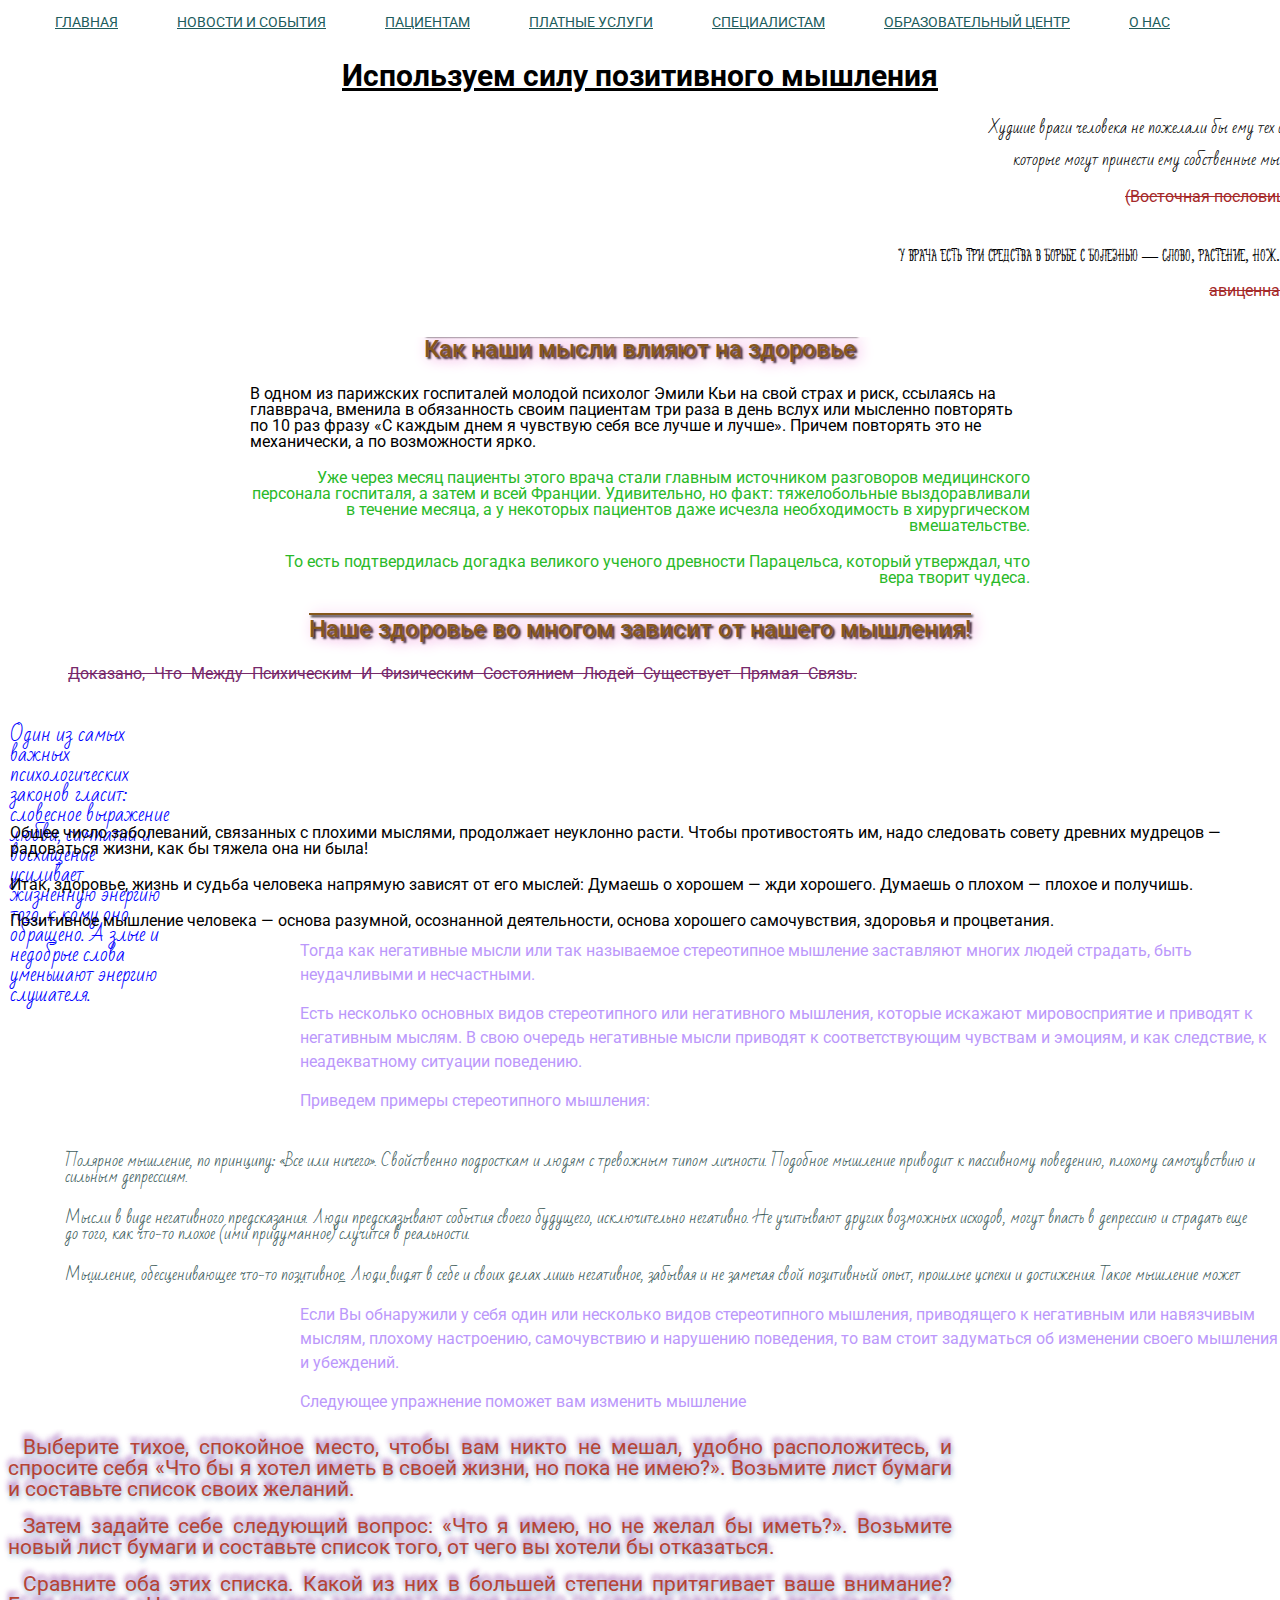
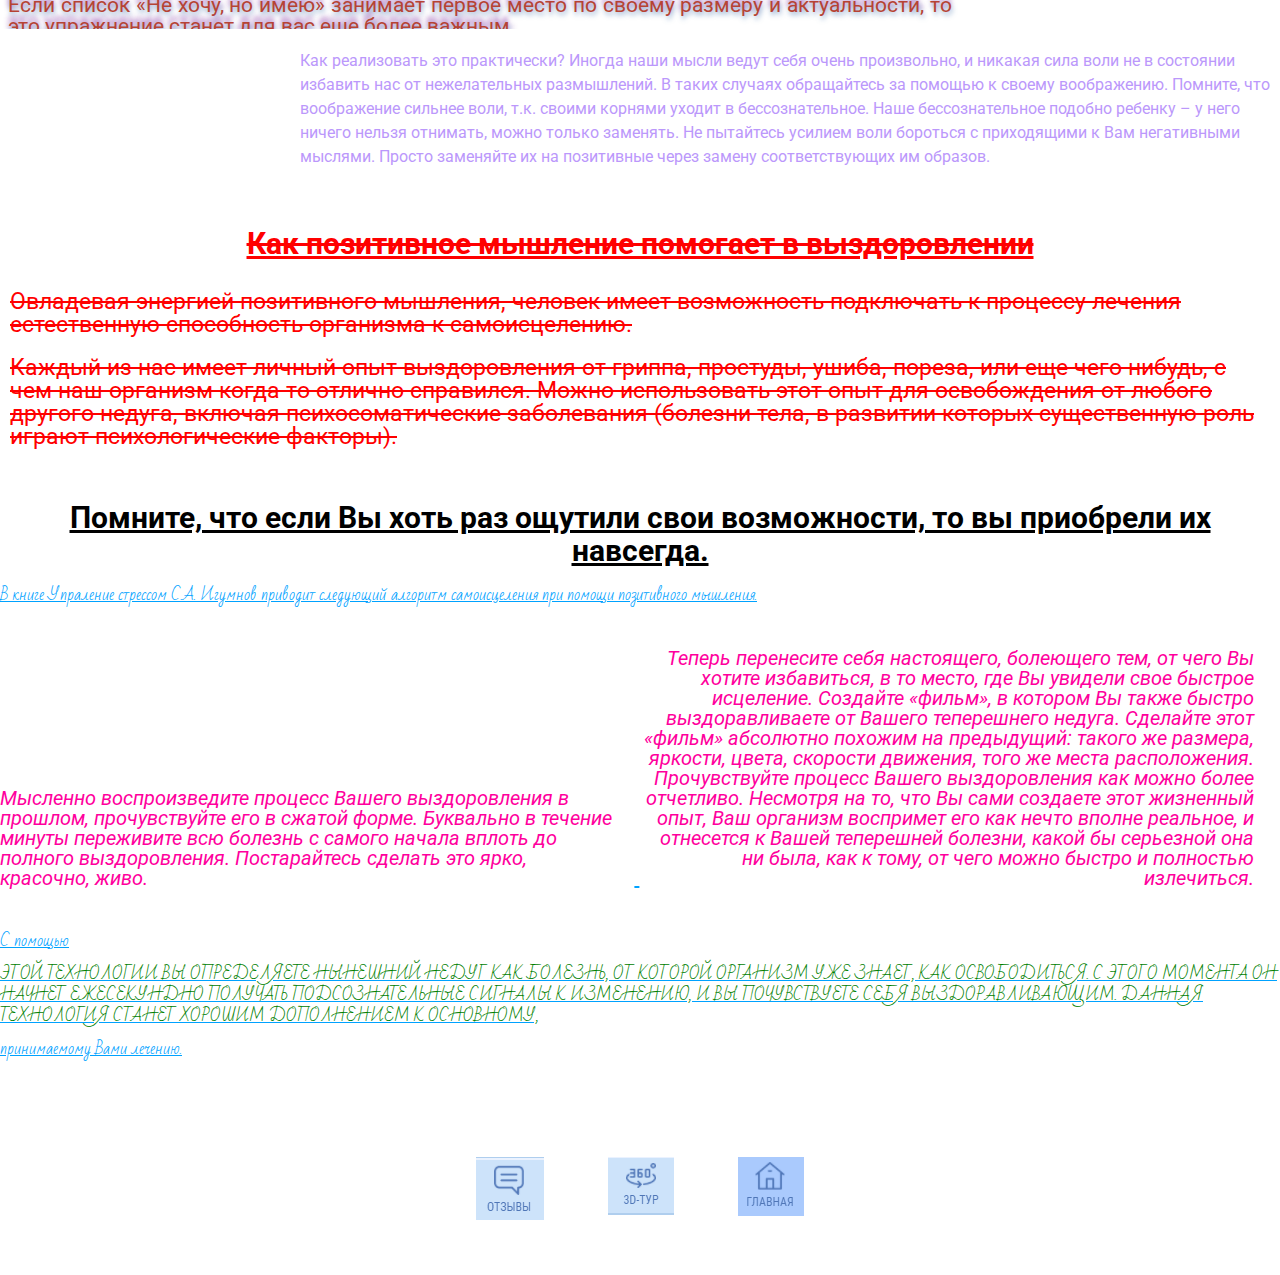
<file: index.html>
<!DOCTYPE html>
<html lang="ru">
<head>
    <meta charset="UTF-8">
    <meta http-equiv="X-UA-Compatible" content="IE=edge">
    <meta name="viewport" content="width=device-width, initial-scale=1.0">
    <link rel="preconnect" href="https://fonts.googleapis.com">
    <link rel="preconnect" href="https://fonts.gstatic.com" crossorigin>
    <link href="https://fonts.googleapis.com/css2?family=Bad+Script&display=swap" rel="stylesheet">
    <link rel="stylesheet" href="css/style.css">
    <title>Lesson 5</title>
</head>
<body>
<div class="wrapper">
        <header>
            <div class="header-container">
                <ul class="header-list">
                    <li><a href="https://omr.by/" target="_blank" >Главная</a></li>
                    <li><a href="https://omr.by/news/stati/ispolzuem-silu-pozitivnogo-myshleniya#" target="_blank">Новости и события</a></li>
                    <li><a href="https://omr.by/news/stati/ispolzuem-silu-pozitivnogo-myshleniya#" target="_blank">Пациентам</a></li>
                    <li><a href="https://omr.by/news/stati/ispolzuem-silu-pozitivnogo-myshleniya#" target="_blank">Платные услуги</a></li>
                    <li><a href="https://omr.by/news/stati/ispolzuem-silu-pozitivnogo-myshleniya#" target="_blank">Специалистам</a></li>
                    <li><a href="https://omr.by/news/stati/ispolzuem-silu-pozitivnogo-myshleniya#" target="_blank">Образовательный центр</a></li>
                    <li><a href="https://omr.by/news/stati/ispolzuem-silu-pozitivnogo-myshleniya#" target="_blank" class="header-item">О нас</a></li>
                </ul>
            </div>
        </header>
        <main>
            <div class="main-container">
                <div class="title">Используем силу позитивного мышления </div>
                <div class="proverb">Худшие враги человека не пожелали бы ему
                    тех бед, которые могут принести ему
                    собственные мысли
                    <p>(Восточная пословица)</p>
                </div>
                <div class="poem">
                    У врача есть три средства в борьбе
                    с болезнью — слово, растение, нож.
                    <p>Авиценна</p>
                </div>
                <div class="block-1">
                    <div class="subtitle">Как наши мысли влияют на здоровье</div>
                    <div class="text text-1">
                        <p> В одном из парижских госпиталей молодой психолог Эмили Кьи на свой страх и риск, ссылаясь на главврача, вменила в обязанность своим пациентам три раза в день вслух или мысленно повторять по 10 раз фразу «С каждым днем я чувствую себя все лучше и лучше». Причем повторять это не механически, а по возможности ярко.</p>    
                        <p> Уже через месяц пациенты этого врача стали главным источником разговоров медицинского персонала госпиталя, а затем и всей Франции. Удивительно, но факт: тяжелобольные выздоравливали в течение месяца, а у некоторых пациентов даже исчезла необходимость в хирургическом вмешательстве.</p>                       
                        <p> То есть подтвердилась догадка великого ученого древности Парацельса, который утверждал, что вера творит чудеса.</p>   
                        <img src="img/images.jpg" alt="шарики" class="ball-1">  
                        <img src="img/images.jpg" alt="шарики" class="ball-2">    
                        <img src="img/images.jpg" alt="шарики" class="ball-3"> 
                    </div>
                </div>
                <div class="blocl-2">
                    <div class="subtitle">Наше здоровье во многом зависит от нашего мышления!</div>
                    <div class="text text-2">
                        <p class="par1">Доказано, что между психическим и физическим состоянием людей существует прямая связь.</p>
                        <p >Один из самых важных психологических законов гласит: словесное выражение любви, симпатии и восхищение усиливает жизненную энергию того, к кому оно обращено. А злые и недобрые слова уменьшают энергию слушателя.</p>
                        <p >Общее число заболеваний, связанных с плохими мыслями, продолжает неуклонно расти. Чтобы противостоять им, надо следовать совету древних мудрецов — радоваться жизни, как бы тяжела она ни была!</p>
                        <p class="par3">Итак, здоровье, жизнь и судьба человека напрямую зависят от его мыслей: Думаешь о хорошем — жди хорошего. Думаешь о плохом — плохое и получишь.</p>
                        <p>Позитивное мышление человека — основа разумной, осознанной деятельности, основа хорошего самочувствия, здоровья и процветания.</p>
                        <p>Тогда как негативные мысли или так называемое стереотипное мышление заставляют многих людей страдать, быть неудачливыми и несчастными.</p>
                        <p>Есть несколько основных видов стереотипного или негативного мышления, которые искажают мировосприятие и приводят к негативным мыслям. В свою очередь негативные мысли приводят к соответствующим чувствам и эмоциям, и как следствие, к неадекватному ситуации поведению.</p>
                        <p>Приведем примеры стереотипного мышления:</p>
                        <ol class="list1">
                            <li>Полярное мышление, по принципу: «Все или ничего». Свойственно подросткам и людям с тревожным типом личности. Подобное мышление приводит к пассивному поведению, плохому самочувствию и сильным депрессиям.</li>
                            <li> Мысли в виде негативного предсказания. Люди предсказывают события своего будущего, исключительно негативно. Не учитывают других возможных исходов, могут впасть в депрессию и страдать еще до того, как что-то плохое (ими придуманное) случится в реальности.</li>
                            <li>Мышление, обесценивающее что-то позитивное. Люди видят в себе и своих делах лишь негативное, забывая и не замечая свой позитивный опыт, прошлые успехи и достижения. Такое мышление может привести к эмоциональным расстройствам и бездействию.</li>
                            <li>Искаженное мышление на основе эмоционального обоснования. Безусловная вера в истинность какого-либо утверждения, игнорирование возможности доказательства обратного утверждения.</li>
                            <li>Стереотипное навешивание ярлыков. Наделение себя или других негативными характеристиками, без учета позитивных доказательств. Такое мышление приводит к разрушениям отношений.</li>
                            <li>Минимизирующее мышление. Человек оценивает себя, других или ситуацию, преувеличивая негатив, или преуменьшая позитив. Это не дает возможности раскрытия своих способностей и возможностей для достижения успеха.</li>
                            <li>Избирательное мышление. Учет только негативных сторон: неудач, поражений, без рассмотрения всех событий, в том числе позитивных. У таких людей много неудач в жизни.</li>
                            <li>«Чтение мыслей». Убежденность в том, что человек реально может это делать, исключение других возможностей. В общении, такие люди, разговаривают как бы сами с собой, не дожидаясь ответа собеседника. (типа, сам спросил - сам ответил, и на свой же ответ разозлился…).
                                У этих людей проблемы в общении и в личных отношениях, и как итог – одиночество.</li>
                            <li>Сверх-обобщение. Обобщающие негативные выводы, выходящие за пределы конкретной ситуации: «Все мужчины или женщины плохие, и весь мир нехорош». Такие люди повторяют свои неудачи в схожих ситуациях.</li>
                            <li>Персонализация. Человек считает себя причиной негативного поведения других людей, игнорируя реальные причины их поведения. Люди с подобным мышлением думают, что их ошибки и просчеты находятся в центре внимания окружающих. Это может привести к неврозам и фобиям.</li>
                            <li> Долженствование. Убежденность в том, что в определенной ситуации необходимо вести себя определенным образом. Если этого не происходит, это воспринимается как неудача и вызывает страдания.</li>
                            <li>«Туннельное мышление». В данном случае человек акцентирует свое внимание только на негативных аспектах конкретной ситуации. Он не замечает (игнорирует), что есть и позитивные моменты, решения и выходы.</li>
                        </ol>
                        <p>Если Вы обнаружили у себя один или несколько видов стереотипного мышления, приводящего к негативным или навязчивым мыслям, плохому настроению, самочувствию и нарушению поведения, то вам стоит задуматься об изменении своего мышления и убеждений.</p>
                        <p>Следующее упражнение поможет вам изменить мышление</p>
                        <ol class="list2">
                            <li>Выберите тихое, спокойное место, чтобы вам никто не мешал, удобно расположитесь, и спросите себя «Что бы я хотел иметь в своей жизни, но пока не имею?». Возьмите лист бумаги и составьте список своих желаний.</li>
                            <li>Затем задайте себе следующий вопрос: «Что я имею, но не желал бы иметь?». Возьмите новый лист бумаги и составьте список того, от чего вы хотели бы отказаться.</li>
                            <li>Сравните оба этих списка. Какой из них в большей степени притягивает ваше внимание? Если список «Не хочу, но имею» занимает первое место по своему размеру и актуальности, то это упражнение станет для вас еще более важным.</li>
                            <li>Еще раз перечитайте все, чего Вы «не хотите, но имеете», и придумайте позитивную фразу, имеющую такое же значение, но называющую что-то, чего вы «Не имеете, но хотите». Например, если Вы не хотите, но имеете лишний вес, то тем, чего Вы хотите, но не имеете, является стройная фигура. Каждое «не хочу, но имею» замените на «хочу, но не имею».</li>
                            <li>Запишите все измененные фразы в единый список своих желаний и держите их в уме. Регулярно подкрепляйте позитивные мысли, и вы достигнете своих целей.</li>
                        </ol>
                        <p>Как реализовать это практически? Иногда наши мысли ведут себя очень произвольно, и никакая сила воли не в состоянии избавить нас от нежелательных размышлений. В таких случаях обращайтесь за помощью к своему воображению. Помните, что воображение сильнее воли, т.к. своими корнями уходит в бессознательное. Наше бессознательное подобно ребенку – у него ничего нельзя отнимать, можно только заменять. Не пытайтесь усилием воли бороться с приходящими к Вам негативными мыслями. Просто заменяйте их на позитивные через замену соответствующих им образов.</p>
                    </div>
                </div>
                <div class="block-3">
                    <div class="title titlle-2">Как позитивное мышление помогает в выздоровлении</div>
                    <div class="text text-3">
                        <p>Овладевая энергией позитивного мышления, человек имеет возможность подключать к процессу лечения естественную способность организма к самоисцелению.</p>
            
                        <p>Каждый из нас имеет личный опыт выздоровления от гриппа, простуды, ушиба, пореза, или еще чего-нибудь, с чем наш организм когда-то отлично справился. Можно использовать этот опыт для освобождения от любого другого недуга, включая психосоматические заболевания (болезни тела, в развитии которых существенную роль играют психологические факторы).</p>
                    </div>
                </div>
                <div class="blocl-4">
                    <div class="title title-3">Помните, что если Вы хоть раз ощутили свои возможности, то вы приобрели их навсегда.</div>
                    <div class="text text-4">
                        <p>В книге Упраление стрессом С.А. Игумнов приводит следующий алгоритм самоисцеления при помощи позитивного мышления.</p>
                        <ol class="list3">
                            <li>Мысленно воспроизведите процесс Вашего выздоровления в прошлом, прочувствуйте его в сжатой форме. Буквально в течение минуты переживите всю болезнь с самого начала вплоть до полного выздоровления. Постарайтесь сделать это ярко, красочно, живо.
                            </li>
                            <li>Теперь перенесите себя настоящего, болеющего тем, от чего Вы хотите избавиться, в то место, где Вы увидели свое быстрое исцеление. Создайте «фильм», в котором Вы также быстро выздоравливаете от Вашего теперешнего недуга. Сделайте этот «фильм» абсолютно похожим на предыдущий: такого же размера, яркости, цвета, скорости движения, того же места расположения. Прочувствуйте процесс Вашего выздоровления как можно более отчетливо. Несмотря на то, что Вы сами создаете этот жизненный опыт, Ваш организм воспримет его как нечто вполне реальное, и отнесется к Вашей теперешней болезни, какой бы серьезной она ни была, как к тому, от чего можно быстро и полностью излечиться.</li>
                        </ol>
                        <p> С помощью <span>этой технологии Вы определяете нынешний недуг как болезнь, от которой организм уже знает, как освободиться. С этого момента он начнет ежесекундно получать подсознательные сигналы к изменению, и Вы почувствуете себя выздоравливающим. Данная технология станет хорошим дополнением к основному,</span> принимаемому Вами лечению.</p>
                    </div>                
                </div>
            </div>
        </main>
        <footer>
           <div class="block-footer">
                <ul class="ul-link">
                    <li><a href="https://omr.by/otzyvy-o-rabote-tsentra" target="_blank"><img src="img/04.png" alt="icon" class="img-link"></a></li>
                    <li><a href="https://omr.by/3d%20tour/%D1%81%D0%B0%D0%B9%D1%82%203d%20tour/OMR.html" target="_blank"><img src="img/05.png" alt="icon" class="img-link"></a></li>
                    <li><a href="https://omr.by/" target="_blank"><img src="img/06.png" alt="icon" class="img-link"></a></li>
                </ul>
           </div>
        </footer>
</div>
</body>
</html>
</file>
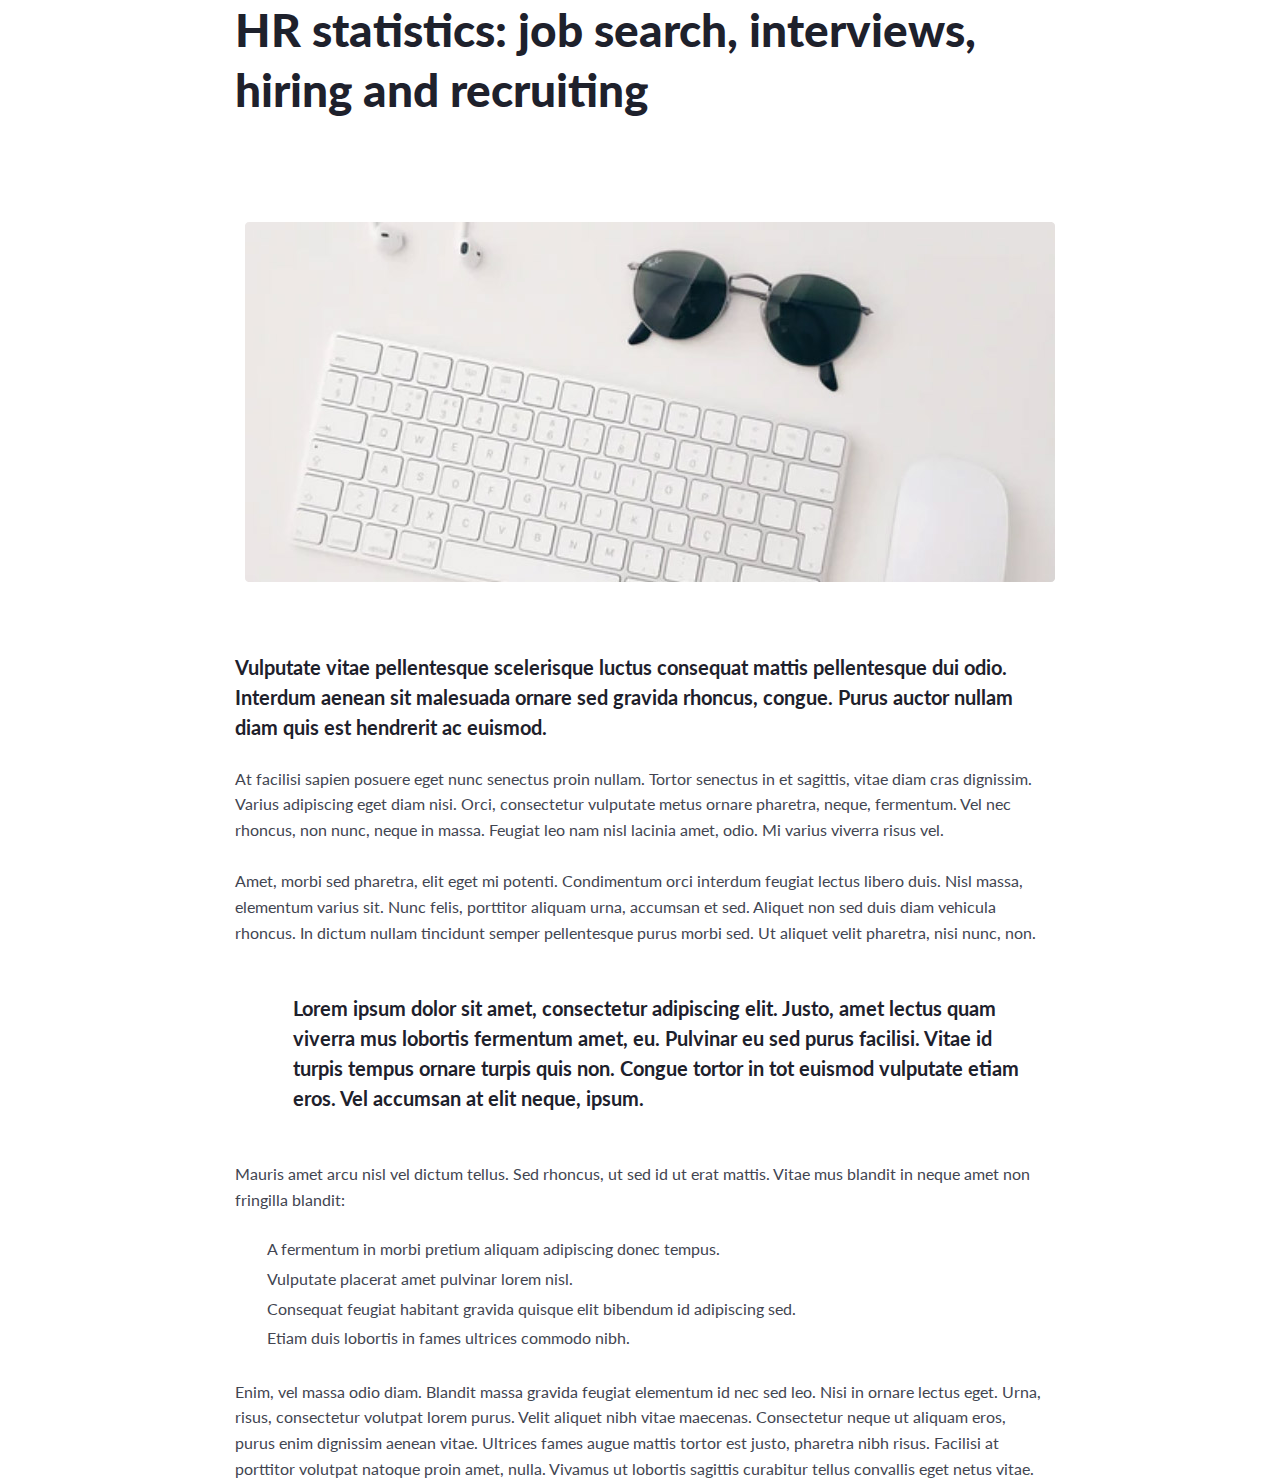
<file: index-maket.html>
<!DOCTYPE html>
<html lang="en">
<head>
    <meta charset="UTF-8">
    <meta http-equiv="X-UA-Compatible" content="IE=edge">
    <meta name="viewport" content="width=device-width, initial-scale=1.0">
    <link rel="stylesheet" href="css/style.css">
    <title>Lesson 5</title>
</head>
<body>
<div class="wrapper">
        <header>
        </header>
        <main>
            <div class="maket-container">
                <div class="maket-title">HR statistics: job search,  interviews,  hiring and recruiting</div>
                
                <div class="maket-image">
                    <img src="img/07.png" alt="glasses" class="maket-img">
                </div>
                
                <div class="text-bold text-bold-1">
                    Vulputate vitae pellentesque scelerisque luctus consequat mattis pellentesque dui odio. Interdum aenean sit malesuada ornare sed gravida rhoncus, congue. Purus auctor nullam diam quis est hendrerit ac euismod.
                </div>
                <div class="maket-text maket-text-1">
                    <p class="paragraph">
                        At facilisi sapien posuere eget nunc senectus proin nullam. Tortor senectus in et sagittis, vitae diam cras dignissim.  Varius adipiscing eget diam nisi. Orci, consectetur vulputate metus ornare pharetra, neque, fermentum. Vel nec rhoncus, non nunc, neque in massa. Feugiat leo nam nisl lacinia amet, odio. Mi varius viverra risus vel.
                    </p> 
                    <p>
                        Amet, morbi sed pharetra, elit eget mi potenti. Condimentum orci interdum feugiat lectus libero duis. Nisl massa, elementum varius sit. Nunc felis, porttitor aliquam urna, accumsan et sed. Aliquet non sed duis diam vehicula rhoncus. In dictum nullam tincidunt semper pellentesque purus morbi sed. Ut aliquet velit pharetra, nisi nunc, non.
                    </p>
                </div>
                <div class="text-bold text-bold-2">
                    Lorem ipsum dolor sit amet, consectetur adipiscing elit. Justo, amet lectus quam viverra mus lobortis fermentum amet, eu. Pulvinar eu sed purus facilisi. Vitae id turpis tempus ornare turpis quis non. Congue tortor in tot euismod vulputate etiam eros. Vel accumsan at elit neque, ipsum.
                </div>
                <div class="maket-text maket-text-2">
                    <p class="paragraph">
                        Mauris amet arcu nisl vel dictum tellus. Sed rhoncus, ut sed id ut erat mattis. Vitae mus blandit in neque amet non fringilla blandit:
                    </p>
                    <ul class="maket-list">
                        <li>A fermentum in morbi pretium aliquam adipiscing donec tempus.</li>
                        <li>Vulputate placerat amet pulvinar lorem nisl.</li>
                        <li>Consequat feugiat habitant gravida quisque elit bibendum id adipiscing sed.</li>
                        <li class="maket-li">Etiam duis lobortis in fames ultrices commodo nibh.</li>
                    </ul>
                    <p>
                        Enim, vel massa odio diam. Blandit massa gravida feugiat elementum id nec sed leo. Nisi in ornare lectus eget. Urna,  risus, consectetur volutpat lorem purus. Velit aliquet nibh vitae maecenas. Consectetur neque ut aliquam eros, purus enim dignissim aenean vitae. Ultrices fames augue mattis tortor est justo, pharetra nibh risus. Facilisi at porttitor volutpat natoque proin amet, nulla. Vivamus ut lobortis sagittis curabitur tellus convallis eget netus vitae.
                    </p>
                </div>
            </div>        
        </main>
        <footer>
        </footer>
</div>
</body>
</html>
</file>
<file: css/style.css>
@import url(null.css);
@import url('https://fonts.googleapis.com/css2?family=Roboto:ital,wght@0,400;0,500;0,700;1,300&display=swap');
@import url('https://fonts.googleapis.com/css2?family=Lato:wght@400;700;900&display=swap');
@font-face {
    font-family: "FTAnchorYard";
    src: url(../fonts/FTAnchorYard-Regular.woff2) format("woff2"), url(../fonts/FTAnchorYard-Regular.woff) format("woff");
    font-weight: 400;
    font-style: normal;
    font-display: swap;
}
/* ---------ОБЩИЕ СВОЙСТВА ДЛЯ 1-ой И 2-ой СТРАНИЦ--------------- */
.wrapper {
    min-height: 100%;
    overflow: hidden;
}
/* ---------ПЕРВАЯ СТРАНИЦА--------------- */
body {
    font-family: "Roboto", sans-serif;
    font-weight: 400;
    font-style: normal; 
}
.header-container {
    max-width: 1300px;
    margin: 0 auto;
}
.header-list {
    text-align: center;
}
.header-list li {
    display: inline-block;
    font-size: 14px;
    text-transform: uppercase;
    text-decoration: underline;
    color: rgb(32, 92, 92);
    padding: 15px 55px 0 0;
    margin: 0 0 10px 0;
}
.header-item {
    padding: 15px 0 0 0;

}
.main-container {
    max-width: 1300px;
    margin: 0 auto;
}
.title {
    font-family: "Roboto", sans-serif;
    font-weight: 700;    
    font-size: 30px;
    text-align: center;
    text-decoration: underline;
    line-height: 1.1;    
    margin: 20px;
}
.proverb {
    font-family: "Bad Script", serif;
    min-width: 350px;
    text-align: right;
    line-height: 2;
    margin: 0 0 25px 950px;
}

.poem {
    font-family: "FTAnchorYard", serif;
    text-align: right; 
    line-height: 2;
    text-align: right;
    text-transform: lowercase;
    margin: 0 0 25px 0;
}
.proverb p,
.poem p {
    font-family: "Roboto", sans-serif;
    text-decoration: line-through;
    color: brown;
    padding: 5px 0 0 0;
}
.subtitle {
    font-size: 24px;
    font-weight: 500;
    color: rgb(133, 87, 28);
    text-align: center;
    text-decoration: overline;
    text-shadow: 4px 2px 15px rgb(233, 132, 211), 2px 2px 2px rgb(15, 15, 14);
    margin: 0 0 15px 0;
}
.block-1 {
    width: 800px;
    margin: 30px auto;
    max-height: 250px;
    overflow: scroll;
}
.text p{
    padding: 10px;
}
.text-1>p ~ p {
    text-align: right;
    color: rgb(41, 185, 41);
}
img{
    padding: 20px;
    margin: 10px;
}
.ball-1 {
    width: 300px;

}
.ball-2 {
    width: 300px;
    height: 250px;
}
.ball-3 {
    width: 200px;
    height: 300px;
}
.block-2 {
    margin: 0 0 15px 0;
}
p.par1 {
    color: rgb(119, 41, 106);
    word-spacing: 5px;
    text-decoration: line-through;
    text-transform: capitalize;
    padding: 10px 0 33px 68px;
}
p.par1 + p {
    font-family: "Bad Script", serif;
    font-size: 20px;
    color: blue;
    width: 179px;
    max-height: 100px;
    overflow: visible;
}
p.par3 + p  ~ p {
    color: rgb(187, 152, 251);
    max-width: 1000px;
    line-height: 1.5;
    margin: 0 0 15px 300px;
    padding: 0;
}
.list1 {
    max-height: 150px;
    overflow: auto;
    margin: 20px;
    padding: 20px 0 20px 30px;
}
.list1 li {
    font-family: "Bad Script", serif;
    color: rgb(64, 92, 92);
    padding: 0 0 25px 15px;
}
.list2 {
    width: 75%;
    color: rgb(182, 67, 52);
    font-size: 21px;
    max-height: 200px;
    overflow: hidden;
    margin: 0 0 20px 0;
}
.list2 li {
    text-indent: 15px;
    text-shadow:  1px 3px 5px rgba(83, 128, 180, 0.692), -1px -5px 5px rgba(153, 83, 180, 0.863);
    padding: 8px;
    text-align: justify;
}

.block-3 {
    display: inline;
    color: red;
    font-size: 23px;
    margin: 35px;
    padding: 108px;
    text-decoration: line-through;
    width: 75%;
    max-height: 35px;
    overflow: scroll;
    margin: 0 0 15px 0;
}
.block-4 {
    margin: 0 0 15px 0;
}
.text-4 {
    font-family: "Bad Script", serif;
    color: rgb(0, 162, 255);
    text-decoration: underline;
}
.text-4 p {
    padding: 0 0 45px 0;

}
.list3{
    font-family: "Roboto", sans-serif;
    font-style: italic;
    font-size: 20px;
}
.list3 li {
    color: rgb(255, 0, 157);
    display: inline-block;
    width: 48%;
    padding: 0 0 25px 0;
    margin: 0 20px 20px 0;
}
.list3 li ~ li {
    text-align: right;
}
span {
    display: block;
    color: green;
    text-transform: uppercase;
    padding: 15px 0 15px 0;
    line-height: 1.3;
    text-decoration: none;
}
footer{
    max-width: 1300px;
    margin: 0 auto;
}
.block-footer {
    max-width: 800px;
    margin: 25px auto;
    text-align: center;
}
.ul-link li {
    display: inline-block;
}


/* ---------ВТОРАЯ СТРАНИЦА--------------- */
/*  ПОДКЛЮЧЕННЫЕ ШРИФТЫ 
    font-family: "Lato", sans-serif;      link google fonts -  400 700 900
*/

.maket-container {
    font-family: "Lato", sans-serif;
    font-weight: 400;
    max-width: 810px;
    margin: 0 auto;
}
.maket-title {
    font-weight: 900;
    font-size: 46px;
    line-height: 1.3;
    color: #1E212C;
    margin: 0 0 92px 0;
}
.maket-image{
    margin: 0 0 60px 0;
}
.maket-img {
    width: 810px;
    height: 360px;
    padding: 0;
}
.text-bold {
    font-weight: 700;
    font-size: 20px;
    line-height: 1.5;
    color: #1E212C;
}
.maket-text {
    line-height: 1.6;
    color: #424551;
} 
.text-bold-1 {
    margin: 0 0 24px 0;
}
.maket-text.maket-text-1 .paragraph {
    padding:  0 0 26px 0;
}
.maket-text-1 {
    margin: 0 0 48px 0;
}
.text-bold-2 {
    padding: 0 0 0 58px;
    margin: 0 0 48px 0;
}
.maket-text.maket-text-2 .paragraph {
    margin: 0 0 24px 0;
}
.maket-list > li {
    padding: 0 0 4px 32px;
}
.maket-li {
    padding: 0 0 0 32px;
}
.maket-list {
    margin: 0 0 24px 0;
}
</file>
